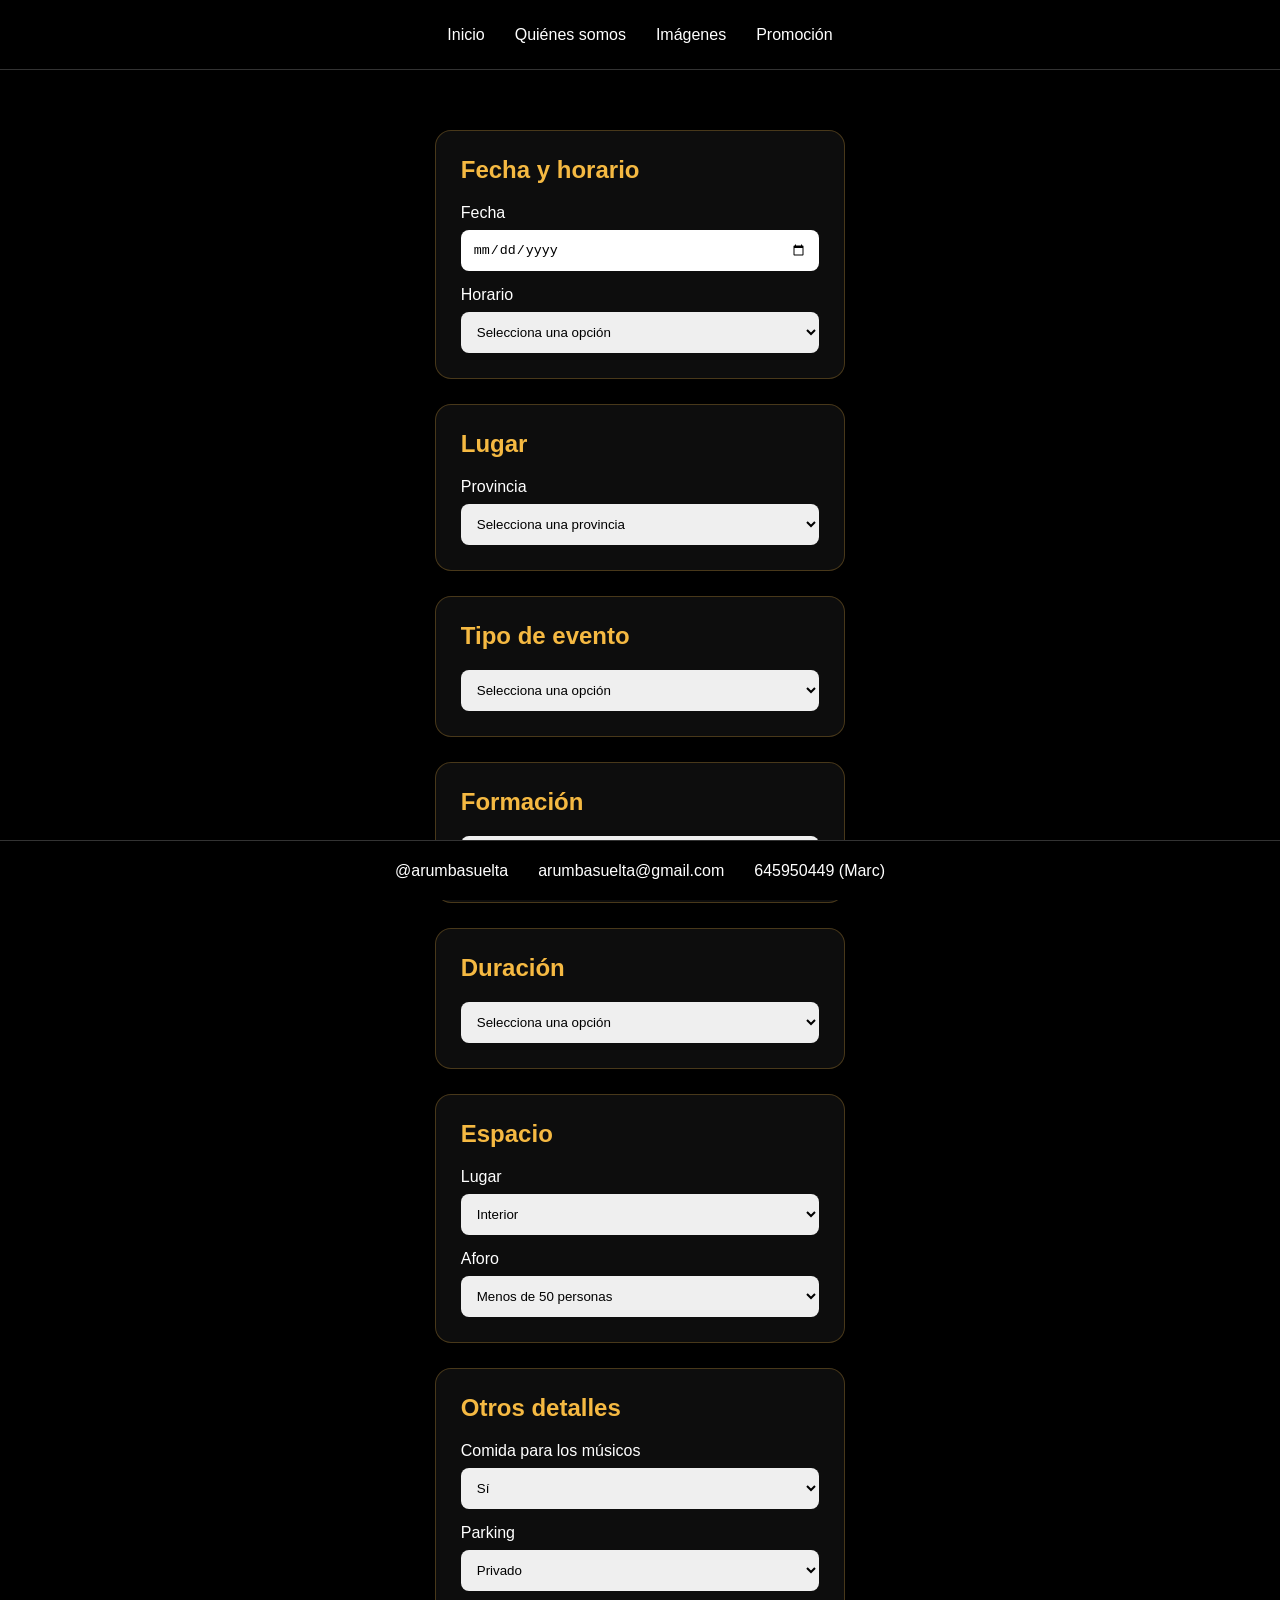
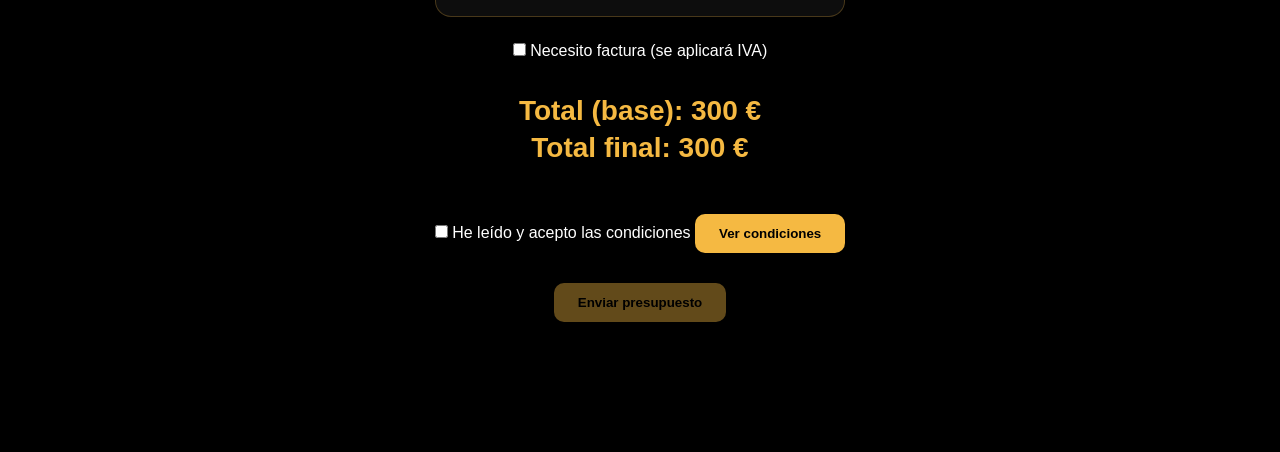
<file: presupuesto.html>
<!DOCTYPE html>
<html lang="es">
<head>
  <meta charset="UTF-8" />
  <meta name="viewport" content="width=device-width, initial-scale=1.0" />
  <title>Presupuesto | A Rumba Suelta</title>
  <link rel="stylesheet" href="style.css" />
</head>
<body>

<header>
  <nav>
    <a href="index.html">Inicio</a>
    <a href="quienes-somos.html">Quiénes somos</a>
    <a href="imagenes.html">Imágenes</a>
    <a href="promocion.html">Promoción</a>
  </nav>
</header>

<main class="pagina-presupuesto">

  <form class="form-presupuesto">

    <section class="bloque-presupuesto">
      <h2>Fecha y horario</h2>

      <label>Fecha</label>
      <input type="date">

      <label>Horario</label>
      <select class="opcion" data-precio="0">
        <option value="">Selecciona una opción</option>
        <option data-precio="0">Mañana</option>
        <option data-precio="0">Sobremesa</option>
        <option data-precio="0">Tardeo</option>
        <option data-precio="0">Noche</option>
      </select>
    </section>

    <section class="bloque-presupuesto">
      <h2>Lugar</h2>

      <label>Provincia</label>
      <select id="provincia" class="opcion">
        <option value="">Selecciona una provincia</option>
        <option value="barcelona" data-precio="0">Barcelona</option>
        <option value="gerona" data-precio="30">Gerona</option>
        <option value="lerida" data-precio="30">Lérida</option>
        <option value="tarragona" data-precio="30">Tarragona</option>
      </select>

      <div id="comarca-barcelona" class="subapartado oculto">
        <label>Comarca de Barcelona</label>
        <select class="opcion">
          <option value="">Selecciona una comarca</option>
          <option data-precio="10">Vallés Oriental</option>
          <option data-precio="10">Baix Llobregat</option>
          <option data-precio="20">Otras comarcas</option>
        </select>
      </div>
    </section>

    <section class="bloque-presupuesto">
      <h2>Tipo de evento</h2>
    
      <select id="tipo-evento" class="opcion">
        <option value="">Selecciona una opción</option>
        <option value="fiesta" data-precio-musico="10">Fiesta privada</option>
        <option value="hosteleria" data-precio-musico="0">Hostelería</option>
        <option value="boda" data-precio-musico="30">Boda</option>
        <option value="institucion" data-precio-musico="20">Institución pública</option>
      </select>
    
      <div id="equipo-institucion" class="subapartado oculto">
        <label>Equipo para institución pública</label>
      
        <select id="equipo" class="opcion">
          <option value="entidad" data-precio="0">
            Equipo de la entidad y técnico de sonido
          </option>
      
          <option value="grupo" data-precio="0">
            Equipo de A Rumba Suelta
          </option>
        </select>
      </div>
    </section>

    <section class="bloque-presupuesto">
      <h2>Formación</h2>
    
      <select id="formacion">
        <option value="3" data-precio="0">Trío</option>
        <option value="4" data-precio="100">Cuarteto</option>
        <option value="5" data-precio="200">
          Banda (solo con equipo externo y técnico)
        </option>
      </select>
    </section>

    <section class="bloque-presupuesto">
  <h2>Duración</h2>

  <select id="duracion" class="opcion">
      <option value="">Selecciona una opción</option>
      <option value="80" data-precio="0">1h 20</option>
      <option value="100" data-precio-musico="10">1h 40 (solo cuarteto o banda)</option>
      <option value="120" data-precio-musico="20">2h (solo cuarteto o banda)</option>
    </select>
  </section>

    <section class="bloque-presupuesto">
      <h2>Espacio</h2>

      <label>Lugar</label>
      <select class="opcion">
        <option data-precio="0">Interior</option>
        <option data-precio="0">Exterior</option>
      </select>

      <label>Aforo</label>
      <select id="aforo" class="opcion">
        <option value="menos50" data-precio="0">Menos de 50 personas</option>
        <option value="mas50" data-precio="20">Más de 50 personas</option>
      </select>
    </section>

    <section class="bloque-presupuesto">
      <h2>Otros detalles</h2>

      <label>Comida para los músicos</label>
      <select class="opcion">
        <option data-precio="0">Sí</option>
        <option data-precio="0">No</option>
      </select>

      <label>Parking</label>
      <select class="opcion">
        <option data-precio="0">Privado</option>
        <option data-precio="0">Público</option>
        <option data-precio="10">Parking / Zona azul</option>
      </select>
    </section>

    <div class="iva-opcion">
      <label>
        <input type="checkbox" id="factura">
        Necesito factura (se aplicará IVA)
      </label>
    </div>

    <div class="total-presupuesto">
      <p>Total (base): <span id="total-base">300 €</span></p>
      <p id="iva-linea" class="oculto">IVA (21%): <span id="iva">0 €</span></p>
      <p class="total-final">Total final: <span id="total">300 €</span></p>
    </div>

    <div class="condiciones">
      <label>
        <input type="checkbox" id="acepto">
        He leído y acepto las condiciones
      </label>

      <button type="button" id="ver-condiciones">
        Ver condiciones
      </button>
    </div>

    <button type="submit" class="btn-enviar" disabled>
      Enviar presupuesto
    </button>

  </form>

</main>

<div id="overlay-condiciones" class="overlay oculto">
  <div class="overlay-contenido">
    <button id="cerrar-overlay" class="cerrar">X</button>

    <h2>Condiciones</h2>

    <h3>Instalaciones y montaje</h3>
    <p>Se requiere un punto de luz a menos de 15 metros del lugar de actuación.</p>
    <p>Montaje: mínimo 40 minutos; se recomienda 1 hora para un sonido óptimo.</p>
    <p>Una vez terminado el montaje, habrá un máximo de 60 minutos de espera hasta el inicio.</p>
    <p>Si se supera este margen, se aplicará un recargo de 30 €/hora de espera.</p>

    <h3>Reserva y cancelaciones</h3>
    <p>Para reservar la fecha es necesario un anticipo de 100 €, o el pago total si se prefiere.</p>
    <p>Cancelación con menos de 1 mes de antelación: no se devuelve el anticipo.</p>
    <p>Cancelación con menos de 24 h: se cobrará el 50 % del importe total.</p>

    <h3>Climatología</h3>
    <p>En caso de lluvia o temporal, el concierto no se realizará si se prevé riesgo para el equipo.</p>
    <p>Las anulaciones por lluvia se rigen por las mismas condiciones de cancelación indicadas.</p>

    <h3>Responsabilidad</h3>
    <p>
      La persona, entidad o empresa que contrata el grupo responde de cualquier daño que los invitados
      o clientes puedan causar al equipo durante el evento.
    </p>
  </div>
</div>

<footer>
  <a href="https://www.instagram.com/" target="_blank">@arumbasuelta</a>
  <a href="mailto:info@arumbasuelta.com">arumbasuelta@gmail.com</a>
  <a href="tel:+34600000000">645950449 (Marc)</a>
</footer>

<script src="presupuesto.js"></script>
</body>
</html>
</file>
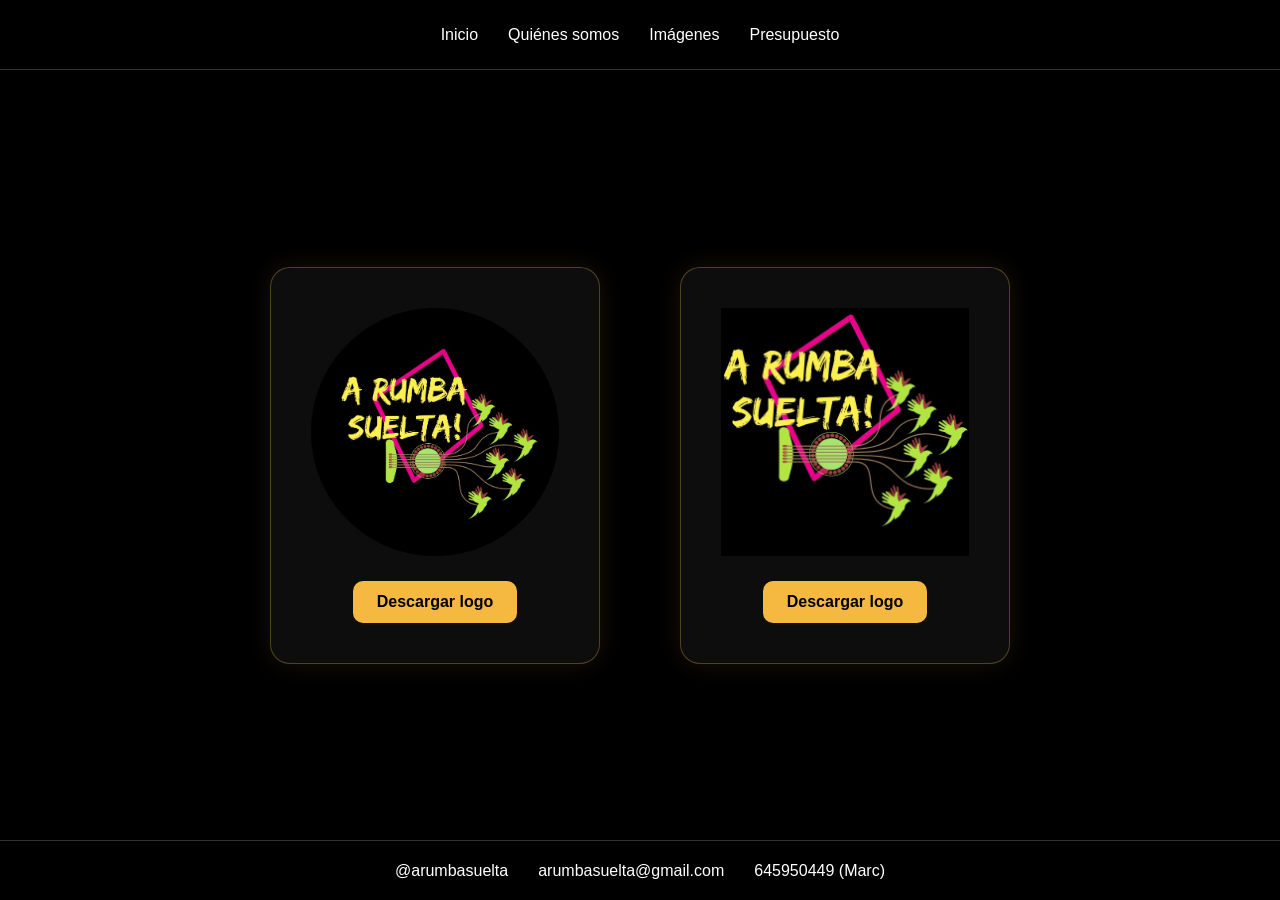
<file: promocion.html>
<!DOCTYPE html>
<html lang="es">
<head>
  <meta charset="UTF-8" />
  <meta name="viewport" content="width=device-width, initial-scale=1.0"/>
  <title>Promoción | A Rumba Suelta</title>
  <link rel="stylesheet" href="style.css" />
</head>
<body>

  <!-- HEADER -->
  <header>
    <nav>
      <a href="index.html">Inicio</a>
      <a href="quienes-somos.html">Quiénes somos</a>
      <a href="imagenes.html">Imágenes</a>
      <a href="presupuesto.html">Presupuesto</a>
    </nav>
  </header>

  <!-- CONTENIDO -->
  <main class="pagina-promocion">
  
    <div class="contenedor-promos">
  
      <div class="promo-card">
        <div class="bloque-logo">
          <img src="img/logo.png" alt="Logo A Rumba Suelta" class="logo-promo" />
          <a href="img/logo.png" download class="btn-descarga">
            Descargar logo
          </a>
        </div>
      </div>
  
      <div class="promo-card">
        <div class="bloque-logo">
          <img src="img/logo2.jpg" alt="Logo alternativo" class="logo-promo" />
          <a href="img/logo2.jpg" download class="btn-descarga">
            Descargar logo
          </a>
        </div>
      </div>
  
    </div>
  
  </main>

  <!-- FOOTER -->
  <footer>
    <a href="https://www.instagram.com/" target="_blank">@arumbasuelta</a>
    <a href="mailto:info@arumbasuelta.com">arumbasuelta@gmail.com</a>
    <a href="tel:+34600000000">645950449 (Marc)</a>
  </footer>

</body>
</html>
</file>
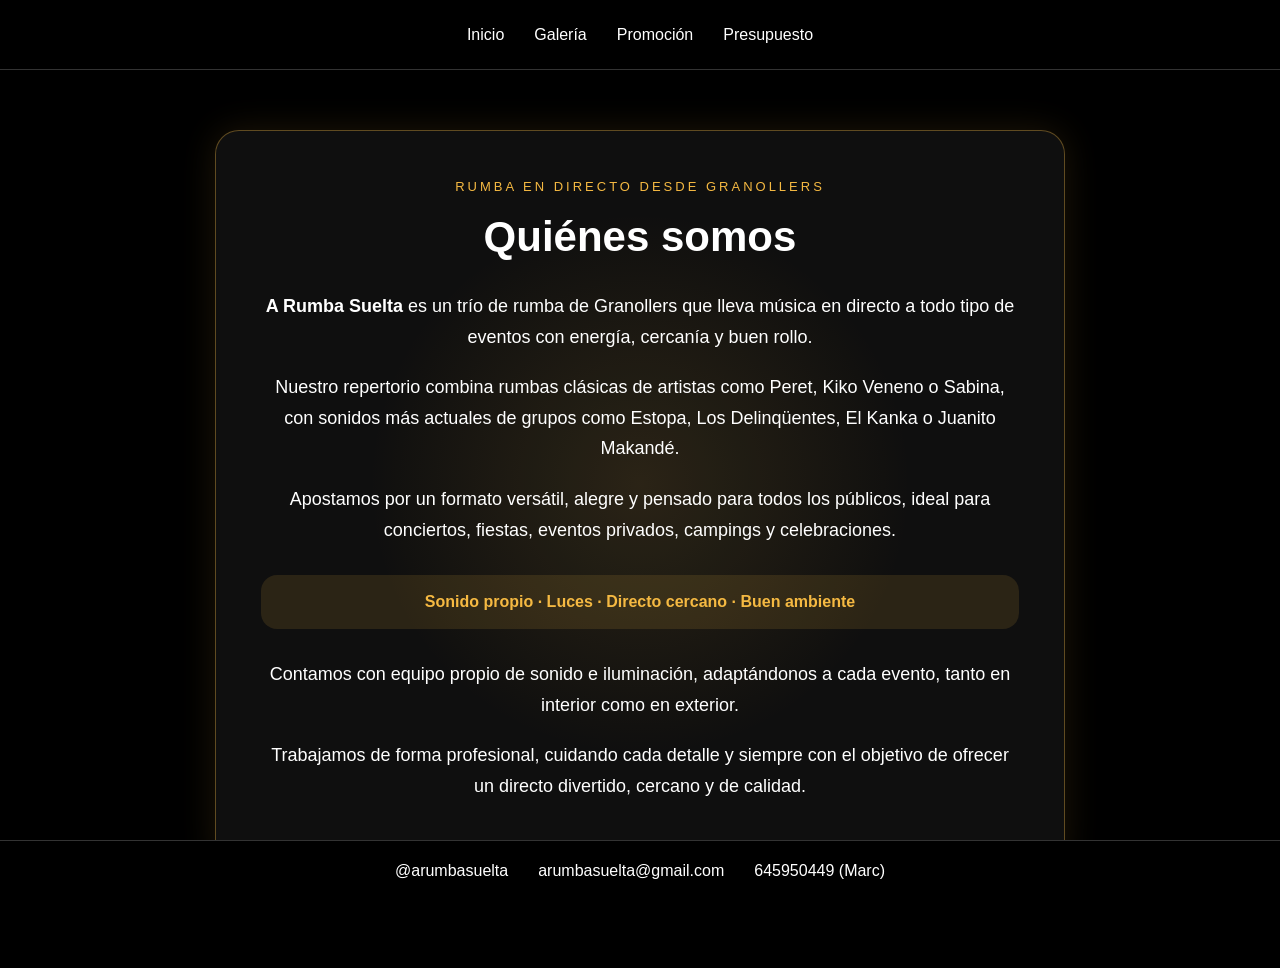
<file: quienes-somos.html>
<!DOCTYPE html>
<html lang="es">
<head>
  <meta charset="UTF-8" />
  <meta name="viewport" content="width=device-width, initial-scale=1.0" />
  <title>Quiénes somos | A Rumba Suelta</title>
  <link rel="stylesheet" href="style.css" />
</head>
<body>

  <!-- HEADER -->
  <header>
    <nav>
      <a href="index.html">Inicio</a>
      <a href="imagenes.html">Galería</a>
      <a href="promocion.html">Promoción</a>
      <a href="presupuesto.html">Presupuesto</a>
    </nav>
  </header>

  <!-- CONTENIDO -->
  <main class="pagina-quienes">
  
    <section class="quienes-card">
      <p class="subtitulo">Rumba en directo desde Granollers</p>
  
      <h1>Quiénes somos</h1>
  
      <p>
        <strong>A Rumba Suelta</strong> es un trío de rumba de Granollers que lleva música en directo a todo tipo de eventos con energía, cercanía y buen rollo.
      </p>
  
      <p>
        Nuestro repertorio combina rumbas clásicas de artistas como Peret, Kiko Veneno o Sabina, con sonidos más actuales de grupos como Estopa, Los Delinqüentes, El Kanka o Juanito Makandé.
      </p>
  
      <p>
        Apostamos por un formato versátil, alegre y pensado para todos los públicos, ideal para conciertos, fiestas, eventos privados, campings y celebraciones.
      </p>
  
      <div class="destacado">
        Sonido propio · Luces · Directo cercano · Buen ambiente
      </div>
  
      <p>
        Contamos con equipo propio de sonido e iluminación, adaptándonos a cada evento, tanto en interior como en exterior.
      </p>
  
      <p>
        Trabajamos de forma profesional, cuidando cada detalle y siempre con el objetivo de ofrecer un directo divertido, cercano y de calidad.
      </p>
    </section>
  
  </main>

  <!-- FOOTER -->
  <footer>
    <a href="https://www.instagram.com/" target="_blank">@arumbasuelta</a>
    <a href="mailto:info@arumbasuelta.com">arumbasuelta@gmail.com</a>
    <a href="tel:+34600000000">645950449 (Marc)</a>
  </footer>

</body>
</html>
</file>
<file: style.css>
* {
  margin: 0;
  padding: 0;
  box-sizing: border-box;
}

body {
  background-color: black;
  font-family: Arial, sans-serif;
  min-height: 100vh;
  color: white;
}

header {
  position: fixed;
  top: 0;
  left: 0;
  width: 100%;
  height: 70px;
  background-color: black;
  border-bottom: 1px solid #333;
  display: flex;
  justify-content: center;
  align-items: center;
  z-index: 10;
}

nav {
  display: flex;
  gap: 30px;
}

nav a,
footer a {
  color: white;
  text-decoration: none;
  font-size: 16px;
}

nav a:hover,
footer a:hover {
  color: #f5b942;
}

main {
  min-height: 100vh;
  display: flex;
  justify-content: center;
  align-items: center;
  padding-top: 70px;
  padding-bottom: 60px;
}

.logo {
  max-width: 350px;
  width: 70%;
  height: auto;
}

footer {
  position: fixed;
  bottom: 0;
  left: 0;
  width: 100%;
  height: 60px;
  background-color: black;
  border-top: 1px solid #333;
  display: flex;
  justify-content: center;
  align-items: center;
  gap: 30px;
}

.contenido-central {
  display: flex;
  flex-direction: column;
  align-items: center;
  gap: 30px;
}

.conciertos {
  text-align: center;
}

.conciertos h2 {
  margin-bottom: 15px;
  font-size: 24px;
  letter-spacing: 1px;
}

.conciertos ul {
  list-style: none;
}

.conciertos li {
  margin: 8px 0;
  font-size: 16px;
}

.conciertos span {
  font-weight: bold;
  color: #f5b942;
}

/* ===========================
   LISTA DE CONCIERTOS
=========================== */

.lista-conciertos {
  list-style: none;
  width: 100%;
  max-width: 500px;
}

.lista-conciertos li {
  display: flex;
  justify-content: space-between;
  align-items: center;
  padding: 14px 18px;
  margin-bottom: 12px;
  border-radius: 12px;
  background: rgba(255, 255, 255, 0.05);
  border: 1px solid rgba(245, 185, 66, 0.2);
  transition: all 0.25s ease;
}

/* Hover (queda muy pro) */
.lista-conciertos li:hover {
  transform: scale(1.03);
  border-color: #f5b942;
  background: rgba(245, 185, 66, 0.1);
}

.fecha {
  font-weight: bold;
  color: #f5b942;
  font-size: 15px;
  min-width: 110px;
}

.lugar {
  text-align: right;
  font-size: 15px;
}

.lista-conciertos .privado {
  background: rgba(255, 80, 80, 0.08);
}

/* ========================================
   SECCIÓN QUIÉNES SOMOS
======================================== */

.pagina-quienes {
  min-height: 100vh;
  padding: 130px 20px 100px;
  display: flex;
  justify-content: center;
  align-items: center;
  background:
    radial-gradient(circle at center, rgba(245, 185, 66, 0.12), transparent 35%),
    #000;
}

.quienes-card {
  max-width: 850px;
  background: rgba(255, 255, 255, 0.06);
  border: 1px solid rgba(245, 185, 66, 0.35);
  border-radius: 24px;
  padding: 45px;
  text-align: center;
  box-shadow: 0 0 35px rgba(245, 185, 66, 0.12);
}

.quienes-card .subtitulo {
  color: #f5b942;
  text-transform: uppercase;
  letter-spacing: 3px;
  font-size: 13px;
  margin-bottom: 15px;
}

.quienes-card h1 {
  font-size: 42px;
  margin-bottom: 30px;
}

.quienes-card p {
  font-size: 18px;
  line-height: 1.7;
  margin-bottom: 20px;
}

.destacado {
  margin: 30px 0;
  padding: 18px;
  border-radius: 16px;
  background-color: rgba(245, 185, 66, 0.12);
  color: #f5b942;
  font-weight: bold;
}

/* ===========================
   PÁGINA IMÁGENES
=========================== */

.pagina-imagenes {
  padding: 120px 20px 100px;
  text-align: center;
}

.titulo-galeria {
  font-size: 36px;
  margin-bottom: 40px;
}

/* GRID DE IMÁGENES */
.galeria {
  display: grid;
  grid-template-columns: repeat(2, 1fr);
  gap: 20px;
  max-width: 1000px;
  margin: 0 auto;
}

.galeria img {
  width: 100%;
  height: 220px;
  object-fit: cover;
  border-radius: 12px;
  cursor: pointer;
  transition: all 0.3s ease;
}

/* EFECTO HOVER */
.galeria img:hover {
  transform: scale(1.05);
  filter: brightness(1.1);
}

/* ===========================
   PÁGINA PROMOCIÓN
=========================== */

.pagina-promocion {
  min-height: 100vh;
  padding: 130px 20px 100px;
  text-align: center;
}

.titulo-promocion {
  font-size: 38px;
  margin-bottom: 50px;
}

.contenedor-promos {
  display: flex;
  justify-content: center;
  align-items: stretch;
  gap: 80px;
  flex-wrap: wrap;
}

.promo-card {
  width: 330px;
  padding: 40px;
  border-radius: 20px;
  background: rgba(255, 255, 255, 0.05);
  border: 1px solid rgba(245, 185, 66, 0.3);
  box-shadow: 0 0 25px rgba(245, 185, 66, 0.1);
}

.bloque-logo {
  display: flex;
  flex-direction: column;
  align-items: center;
  gap: 25px;
}

.logo-promo {
  max-width: 250px;
  width: 100%;
}

.btn-descarga {
  padding: 12px 24px;
  border-radius: 10px;
  background-color: #f5b942;
  color: black;
  font-weight: bold;
  text-decoration: none;
}

/* ===========================
   PÁGINA PRESUPUESTO
=========================== */

.pagina-presupuesto {
  padding: 130px 20px 100px;
  max-width: 900px;
  margin: 0 auto;
}

.pagina-presupuesto h1 {
  text-align: center;
  margin-bottom: 40px;
}

.bloque-presupuesto {
  background: rgba(255, 255, 255, 0.05);
  border: 1px solid rgba(245, 185, 66, 0.25);
  border-radius: 16px;
  padding: 25px;
  margin-bottom: 25px;
}

.bloque-presupuesto h2 {
  color: #f5b942;
  margin-bottom: 20px;
}

.bloque-presupuesto label {
  display: block;
  margin: 15px 0 8px;
}

.bloque-presupuesto input,
.bloque-presupuesto select {
  width: 100%;
  padding: 12px;
  border-radius: 8px;
  border: none;
}

.subapartado {
  margin-top: 20px;
  padding: 15px;
  border-left: 3px solid #6bd66b;
}

.oculto {
  display: none !important;
}

.total-presupuesto {
  text-align: center;
  font-size: 28px;
  font-weight: bold;
  margin: 35px 0;
  color: #f5b942;
}

.condiciones {
  text-align: center;
  margin-bottom: 25px;
}

.condiciones button,
.btn-enviar {
  margin-top: 15px;
  padding: 12px 24px;
  border-radius: 10px;
  border: none;
  background-color: #f5b942;
  color: black;
  font-weight: bold;
  cursor: pointer;
}

.btn-enviar:disabled {
  opacity: 0.4;
  cursor: not-allowed;
}

select option:disabled {
  color: #777;
}

/* OVERLAY CONDICIONES */
.overlay {
  position: fixed;
  inset: 0;
  background: rgba(0, 0, 0, 0.85);
  display: flex;
  justify-content: center;
  align-items: center;
  z-index: 50;
}

.overlay-contenido {
  max-width: 600px;
  background: #111;
  border: 1px solid #f5b942;
  border-radius: 18px;
  padding: 35px;
  position: relative;
}

.overlay-contenido h2 {
  color: #f5b942;
  margin-bottom: 20px;
}

.overlay-contenido p {
  line-height: 1.6;
  margin-bottom: 15px;
}

.cerrar {
  position: absolute;
  top: 15px;
  right: 15px;
  background: #f5b942;
  border: none;
  padding: 6px 10px;
  cursor: pointer;
}

.overlay-contenido h3 {
  color: #f5b942;
  margin-top: 22px;
  margin-bottom: 10px;
}

.overlay-contenido {
  max-height: 80vh;
  overflow-y: auto;
}

.iva-opcion {
  text-align: center;
  margin: 20px 0;
}

.total-presupuesto p {
  margin: 5px 0;
}

.total-final {
  font-size: 28px;
  font-weight: bold;
  color: #f5b942;
}

.btn-enviar {
  display: block;
  margin: 30px auto;
}

/* ===========================
   RESPONSIVE MÓVIL
=========================== */

@media (max-width: 768px) {

  header {
    height: auto;
    padding: 12px 10px;
  }

  nav {
    flex-wrap: wrap;
    gap: 12px;
    justify-content: center;
  }

  nav a {
    font-size: 14px;
  }

  main {
    padding-top: 110px;
    padding-bottom: 90px;
  }

  .logo {
    width: 85%;
    max-width: 280px;
  }

  .contenido-central {
    gap: 25px;
  }

  .lista-conciertos {
    max-width: 100%;
    padding: 0 10px;
  }

  .lista-conciertos li {
    flex-direction: column;
    gap: 6px;
    text-align: center;
  }

  .fecha {
    min-width: auto;
  }

  .lugar {
    text-align: center;
  }

  .pagina-quienes,
  .pagina-promocion,
  .pagina-presupuesto,
  .pagina-imagenes {
    padding: 120px 15px 100px;
  }

  .quienes-card,
  .promo-card,
  .bloque-presupuesto {
    padding: 25px;
  }

  .quienes-card h1,
  .titulo-promocion,
  .titulo-galeria,
  .pagina-presupuesto h1 {
    font-size: 30px;
  }

  .quienes-card p {
    font-size: 16px;
  }

  .contenedor-promos {
    gap: 30px;
  }

  .promo-card {
    width: 100%;
    max-width: 330px;
  }

  .galeria {
    grid-template-columns: 1fr;
  }

  .galeria img {
    height: 220px;
  }

  .total-presupuesto {
    font-size: 22px;
  }

  .total-final {
    font-size: 24px;
  }

  .overlay-contenido {
    width: 90%;
    padding: 25px;
  }

  footer {
    height: auto;
    padding: 12px 10px;
    flex-wrap: wrap;
    gap: 15px;
  }

  footer a {
    font-size: 14px;
  }
}
</file>
